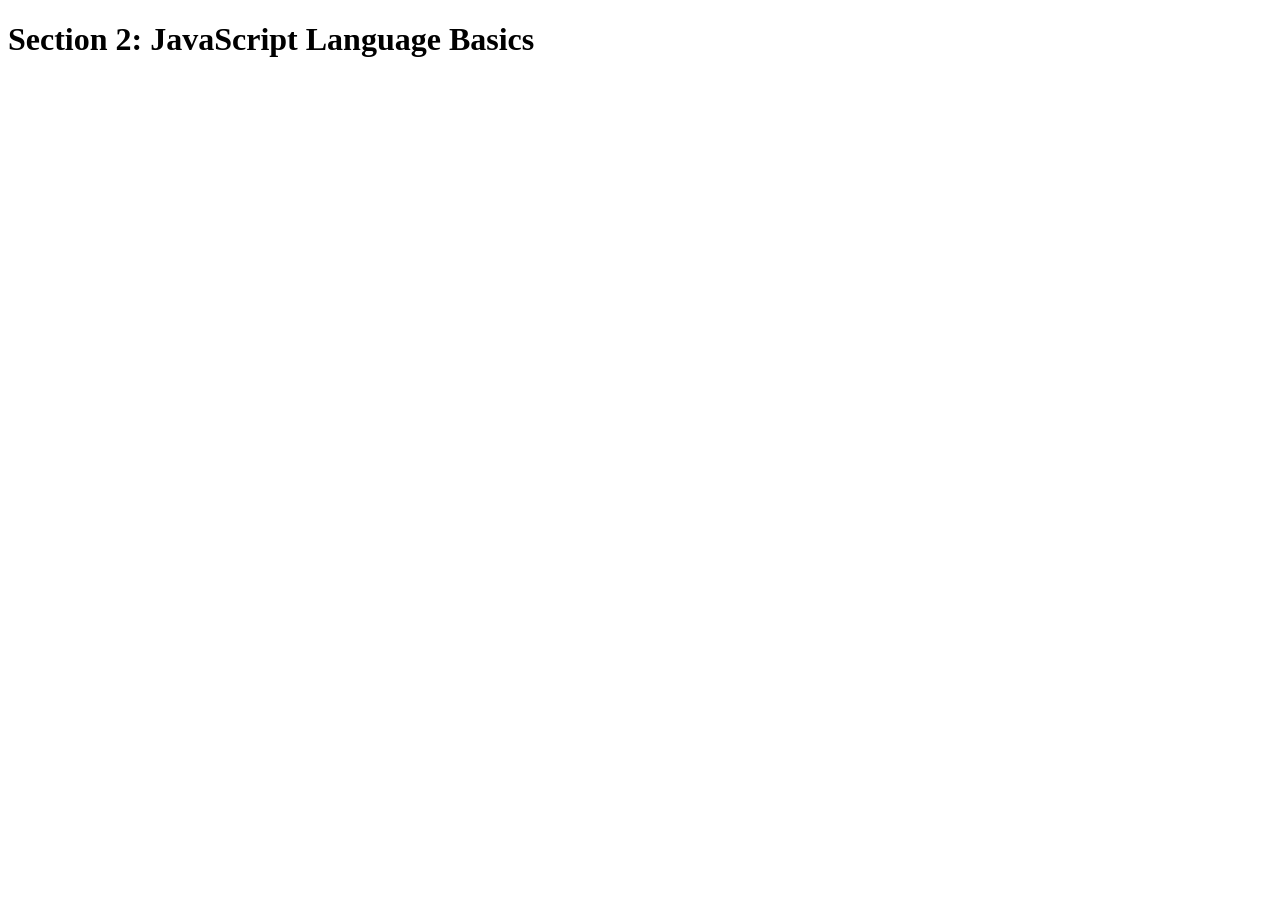
<file: pragatis-first/complete-javascript-course-master/2-JS-basics/final/index.html>
<!DOCTYPE html>
<html lang="en">
    <head>
        <meta charset="UTF-8">
        <title>Section 2: JavaScript Language Basics</title>
    </head>

    <body>
        <h1>Section 2: JavaScript Language Basics</h1>
    </body>
    
    <script src="script.js"></script>
</html>
</file>
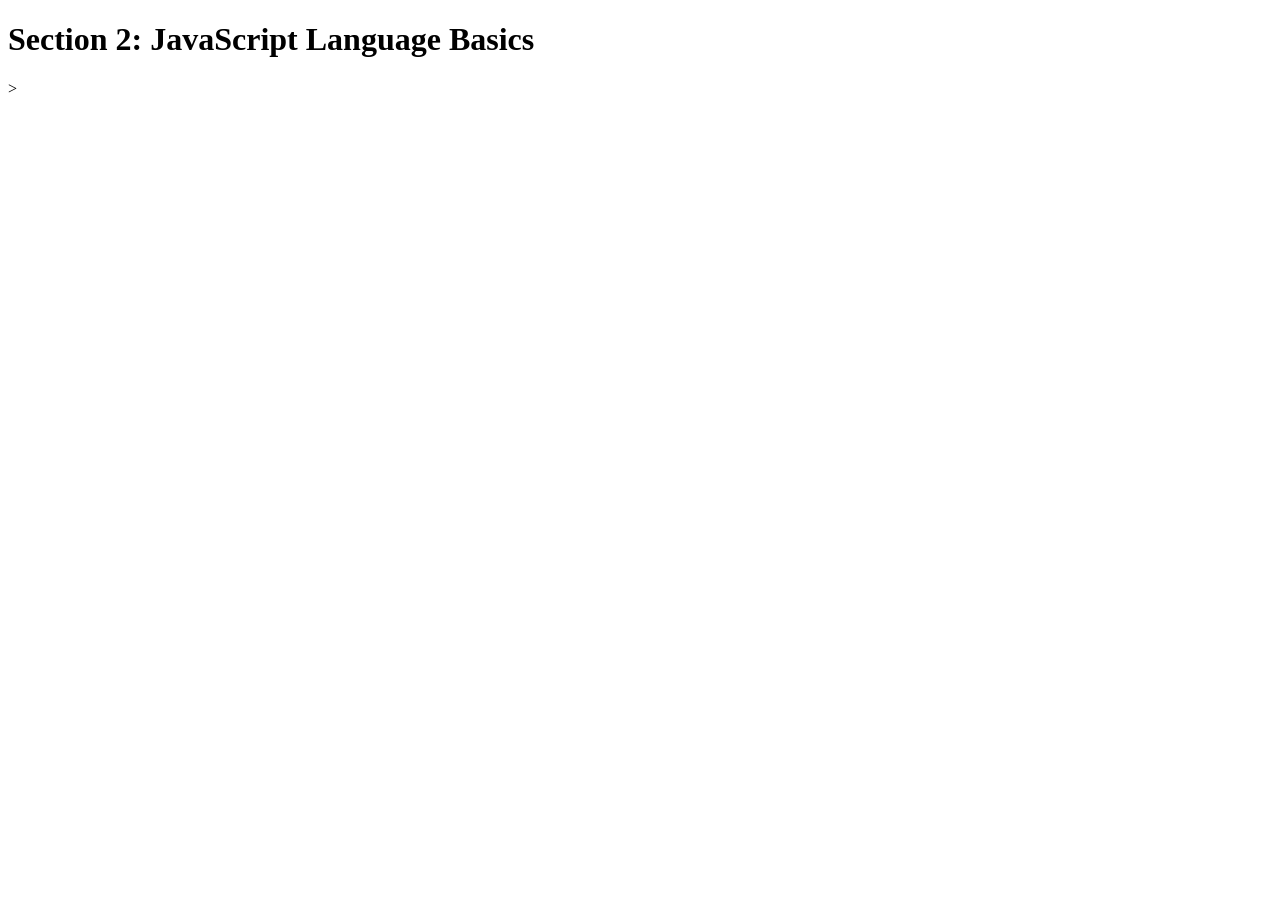
<file: pragatis-first/complete-javascript-course-master/2-JS-basics/starter/index.html>
<!DOCTYPE html>
<html lang="en">
    <head>
        <meta charset="UTF-8">
        <title>Section 2: JavaScript Language Basics</title>
    </head>

    <body>
        <h1>Section 2: JavaScript Language Basics</h1>
    </body>
    <script src="script.js"></script>>
</html>
</file>
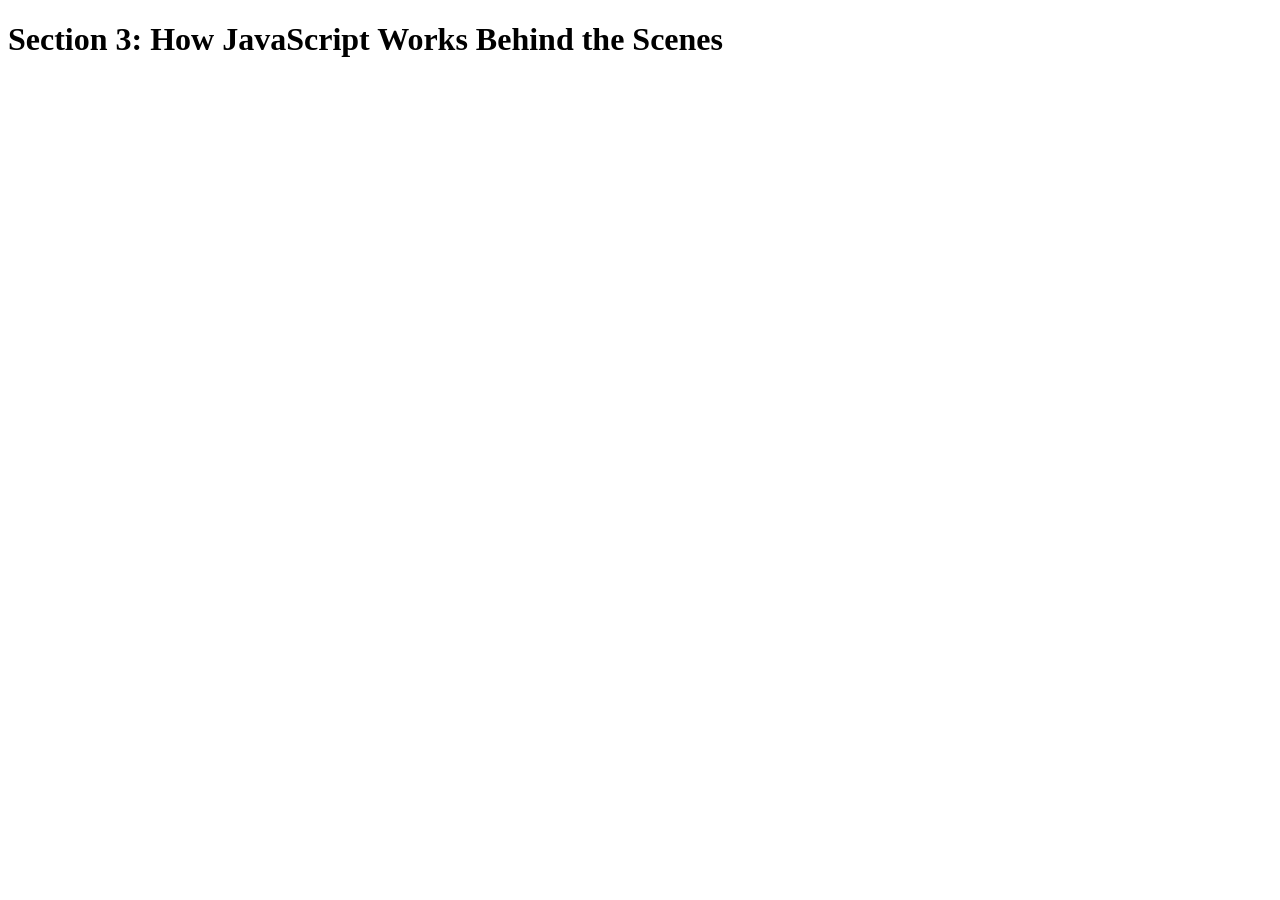
<file: pragatis-first/complete-javascript-course-master/3-how-JS-works/final/index.html>
<!DOCTYPE html>
<html lang="en">
    <head>
        <meta charset="UTF-8">
        <title>Section 3: How JavaScript Works Behind the Scenes</title>
    </head>

    <body>
        <h1>Section 3: How JavaScript Works Behind the Scenes</h1>
        <script src="script.js"></script>
    </body>
</html>
</file>
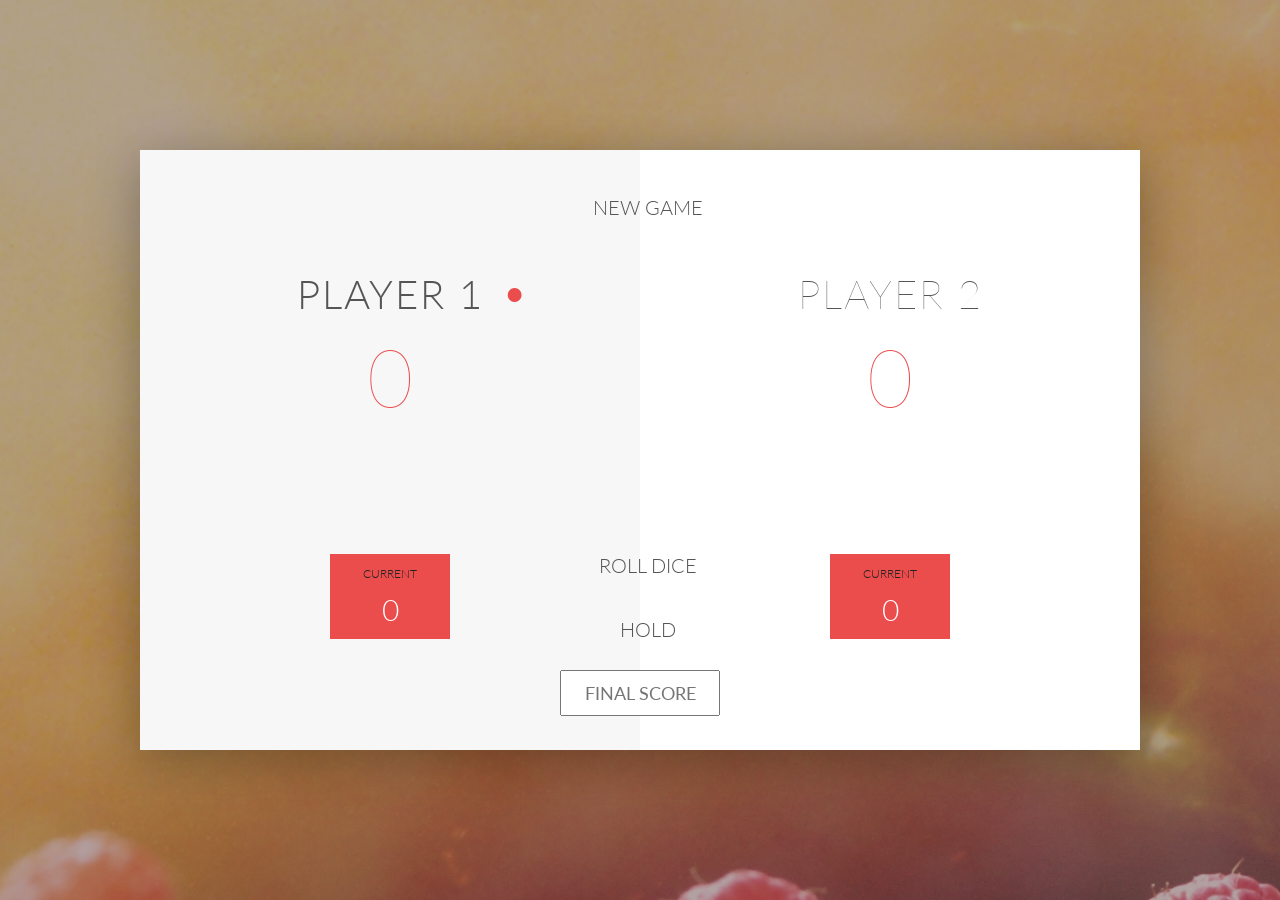
<file: pragatis-first/complete-javascript-course-master/4-DOM-pig-game/final/index.html>
<!DOCTYPE html>
<html lang="en">
    <head>
        <meta charset="UTF-8">
        <link href="https://fonts.googleapis.com/css?family=Lato:100,300,600" rel="stylesheet" type="text/css">
        <link href="http://code.ionicframework.com/ionicons/2.0.1/css/ionicons.min.css" rel="stylesheet" type="text/css">
        <link type="text/css" rel="stylesheet" href="style.css">
        
        <title>Pig Game</title>
    </head>

    <body>
        <div class="wrapper clearfix">
            <div class="player-0-panel active">
                <div class="player-name" id="name-0">Player 1</div>
                <div class="player-score" id="score-0">43</div>
                <div class="player-current-box">
                    <div class="player-current-label">Current</div>
                    <div class="player-current-score" id="current-0">11</div>
                </div>
            </div>
            
            <div class="player-1-panel">
                <div class="player-name" id="name-1">Player 2</div>
                <div class="player-score" id="score-1">72</div>
                <div class="player-current-box">
                    <div class="player-current-label">Current</div>
                    <div class="player-current-score" id="current-1">0</div>
                </div>
            </div>
            
            <button class="btn-new"><i class="ion-ios-plus-outline"></i>New game</button>
            <button class="btn-roll"><i class="ion-ios-loop"></i>Roll dice</button>
            <button class="btn-hold"><i class="ion-ios-download-outline"></i>Hold</button>
            
            <input type="text" placeholder="Final score" class="final-score">
            
            <img src="dice-5.png" alt="Dice" class="dice" id="dice-1">
            <img src="dice-5.png" alt="Dice" class="dice" id="dice-2">
        </div>
        
        <!--<script src="app.js"></script>-->
        <script src="challenges.js"></script>
    </body>
</html>
</file>
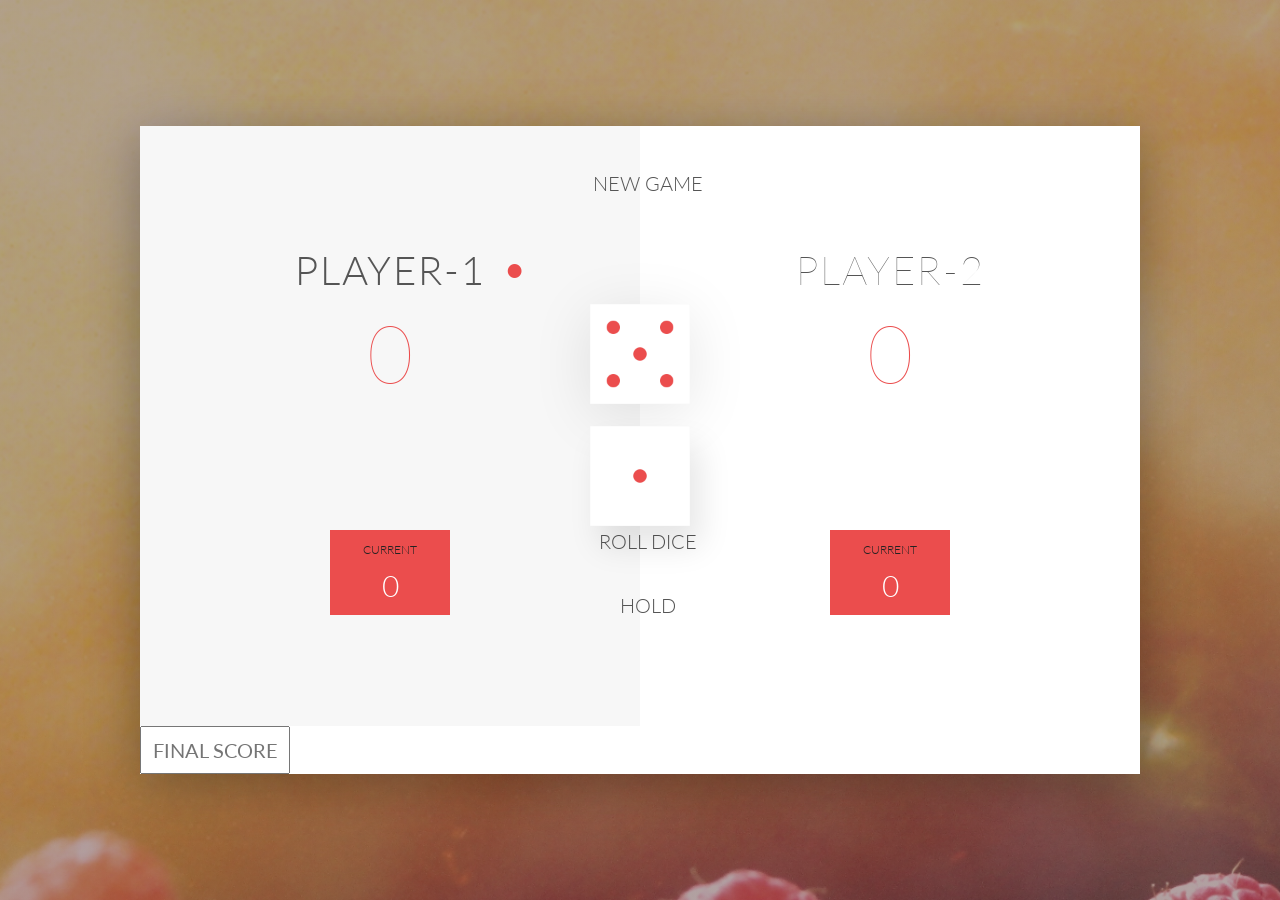
<file: pragatis-first/complete-javascript-course-master/4-DOM-pig-game/starter/index.html>
<!DOCTYPE html>
<html lang="en">
    <head>
        <meta charset="UTF-8">
        <link href="https://fonts.googleapis.com/css?family=Lato:100,300,600" rel="stylesheet" type="text/css">
        <link href="http://code.ionicframework.com/ionicons/2.0.1/css/ionicons.min.css" rel="stylesheet" type="text/css">
        <link type="text/css" rel="stylesheet" href="style.css">
        
        <title>Pig Game</title>
    </head>

    <body>
        <div class="wrapper clearfix">
            <div class="player-0-panel active">
                <div class="player-name" id="name-0">Player 1</div>
                <div class="player-score" id="score-0">43</div>
                <div class="player-current-box">
                    <div class="player-current-label">Current</div>
                    <div class="player-current-score" id="current-0">11</div>
                </div>
            </div>
            
            <div class="player-1-panel">
                <div class="player-name" id="name-1">Player 2</div>
                <div class="player-score" id="score-1">72</div>
                <div class="player-current-box">
                    <div class="player-current-label">Current</div>
                    <div class="player-current-score" id="current-1">0</div>
                </div>
            </div>
            
            <button class="btn-new"><i class="ion-ios-plus-outline"></i>New game</button>
            <button class="btn-roll"><i class="ion-ios-loop"></i>Roll dice</button>
            <button class="btn-hold"><i class="ion-ios-download-outline"></i>Hold</button>
            
            <input type='text' placeholder="final Score" class='final-score'>
            <img src="dice-5.png" alt="Dice" class="dice">
            <img src="dice-1.png" alt="Dice2" class="dice2">
        </div>
        
        <script src="app.js"></script>
    </body>
</html>
</file>
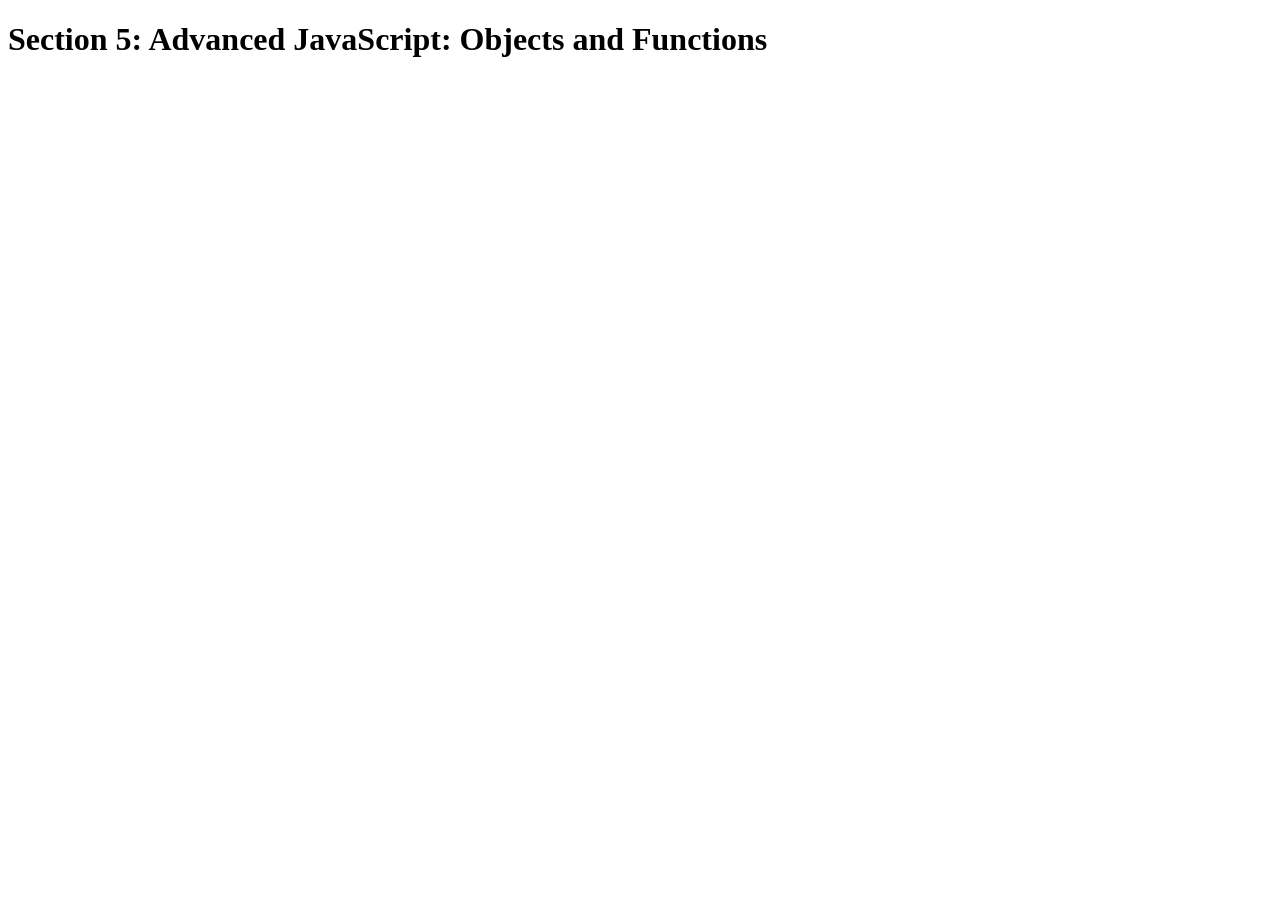
<file: pragatis-first/complete-javascript-course-master/5-advanced-JS/final/index.html>
<!DOCTYPE html>
<html lang="en">
    <head>
        <meta charset="UTF-8">
        <title>Section 5: Advanced JavaScript: Objects and Functions</title>
    </head>

    <body>
        <h1>Section 5: Advanced JavaScript: Objects and Functions</h1>
        <script src="script.js"></script>
    </body>
</html>
</file>
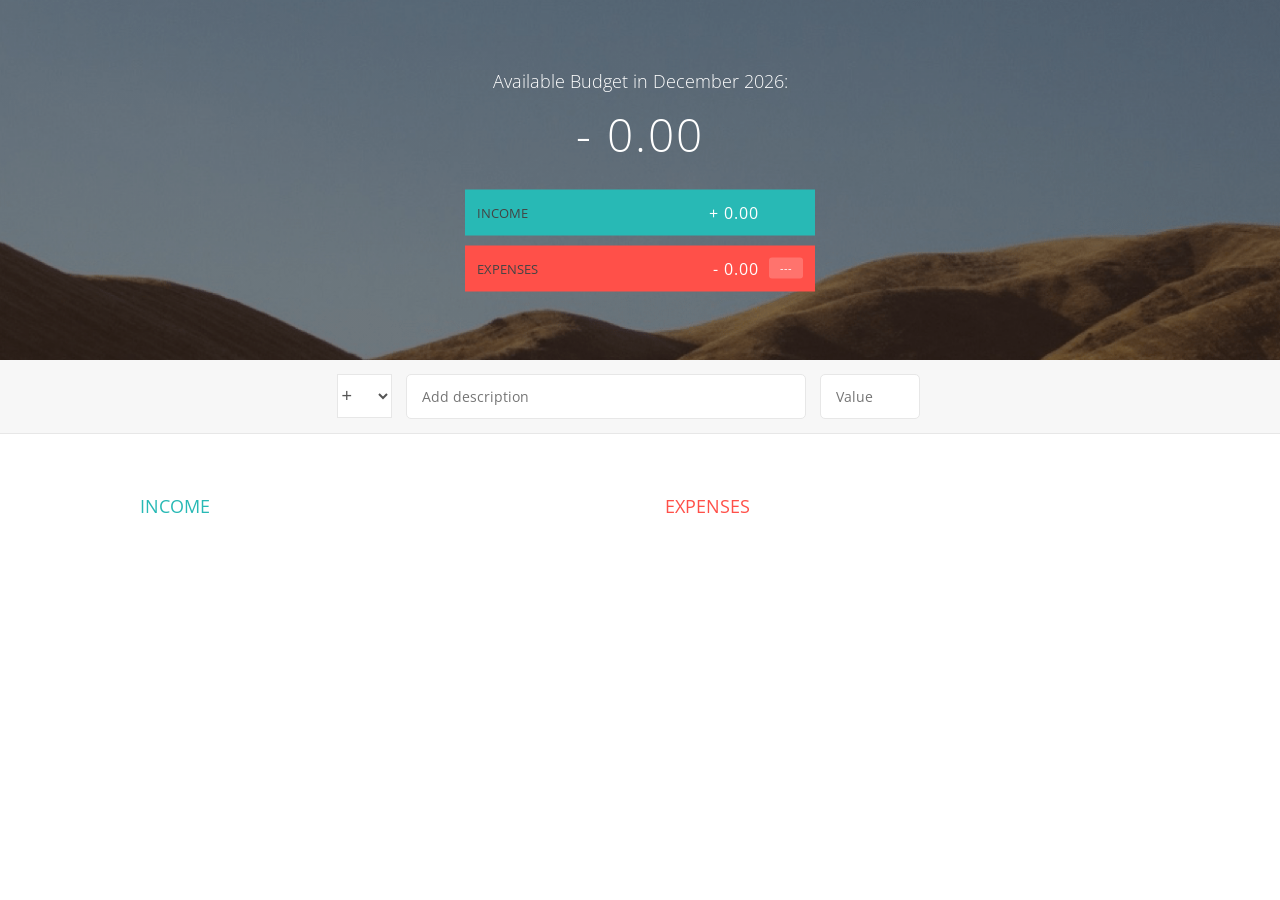
<file: pragatis-first/complete-javascript-course-master/6-budgety/final/index.html>
<!DOCTYPE html>
<html lang="en">
    <head>
        <meta charset="UTF-8">
        <link href="https://fonts.googleapis.com/css?family=Open+Sans:100,300,400,600" rel="stylesheet" type="text/css">
        <link href="http://code.ionicframework.com/ionicons/2.0.1/css/ionicons.min.css" rel="stylesheet" type="text/css">
        <link type="text/css" rel="stylesheet" href="style.css">
        <title>Budgety</title>
    </head>
    <body>
        
        <div class="top">
            <div class="budget">
                <div class="budget__title">
                    Available Budget in <span class="budget__title--month">%Month%</span>:
                </div>
                
                <div class="budget__value">+ 2,345.64</div>
                
                <div class="budget__income clearfix">
                    <div class="budget__income--text">Income</div>
                    <div class="right">
                        <div class="budget__income--value">+ 4,300.00</div>
                        <div class="budget__income--percentage">&nbsp;</div>
                    </div>
                </div>
                
                <div class="budget__expenses clearfix">
                    <div class="budget__expenses--text">Expenses</div>
                    <div class="right clearfix">
                        <div class="budget__expenses--value">- 1,954.36</div>
                        <div class="budget__expenses--percentage">45%</div>
                    </div>
                </div>
            </div>
        </div>
        
        
        
        <div class="bottom">
            <div class="add">
                <div class="add__container">
                    <select class="add__type">
                        <option value="inc" selected>+</option>
                        <option value="exp">-</option>
                    </select>
                    <input type="text" class="add__description" placeholder="Add description">
                    <input type="number" class="add__value" placeholder="Value">
                    <button class="add__btn"><i class="ion-ios-checkmark-outline"></i></button>
                </div>
            </div>
            
            <div class="container clearfix">
                <div class="income">
                    <h2 class="icome__title">Income</h2>
                    
                    <div class="income__list">
                       
                        <!--
                        <div class="item clearfix" id="income-0">
                            <div class="item__description">Salary</div>
                            <div class="right clearfix">
                                <div class="item__value">+ 2,100.00</div>
                                <div class="item__delete">
                                    <button class="item__delete--btn">
                                        <i class="ion-ios-close-outline"></i>
                                    </button>
                                </div>
                            </div>
                        </div>
                        
                        <div class="item clearfix" id="income-1">
                            <div class="item__description">Sold car</div>
                            <div class="right clearfix">
                                <div class="item__value">+ 1,500.00</div>
                                <div class="item__delete">
                                    <button class="item__delete--btn"><i class="ion-ios-close-outline"></i></button>
                                </div>
                            </div>
                        </div>
                        -->
                        
                    </div>
                </div>
                
                
                
                <div class="expenses">
                    <h2 class="expenses__title">Expenses</h2>
                    
                    <div class="expenses__list">
                       
                        <!--
                        <div class="item clearfix" id="expense-0">
                            <div class="item__description">Apartment rent</div>
                            <div class="right clearfix">
                                <div class="item__value">- 900.00</div>
                                <div class="item__percentage">21%</div>
                                <div class="item__delete">
                                    <button class="item__delete--btn"><i class="ion-ios-close-outline"></i></button>
                                </div>
                            </div>
                        </div>

                        <div class="item clearfix" id="expense-1">
                            <div class="item__description">Grocery shopping</div>
                            <div class="right clearfix">
                                <div class="item__value">- 435.28</div>
                                <div class="item__percentage">10%</div>
                                <div class="item__delete">
                                    <button class="item__delete--btn"><i class="ion-ios-close-outline"></i></button>
                                </div>
                            </div>
                        </div>
                        -->
                        
                    </div>
                </div>
            </div>
            
            
        </div>
        
        <script src="app.js"></script>
    </body>
</html>
</file>
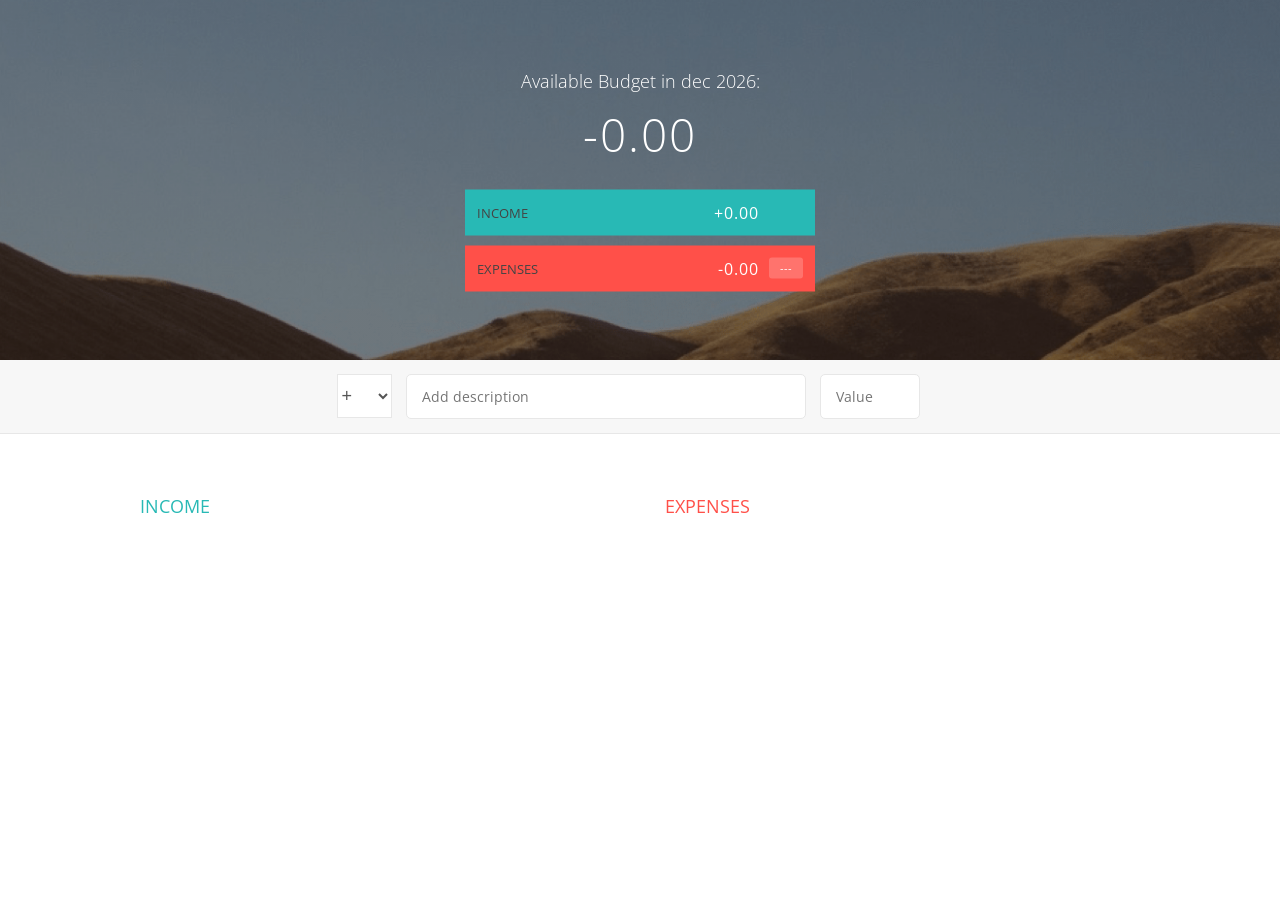
<file: pragatis-first/complete-javascript-course-master/6-budgety/starter/index.html>
<!DOCTYPE html>
<html lang="en">
    <head>
        <meta charset="UTF-8">
        <link href="https://fonts.googleapis.com/css?family=Open+Sans:100,300,400,600" rel="stylesheet" type="text/css">
        <link href="http://code.ionicframework.com/ionicons/2.0.1/css/ionicons.min.css" rel="stylesheet" type="text/css">
        <link type="text/css" rel="stylesheet" href="style.css">
        <title>Budgety</title>
    </head>
    <body>
        
        <div class="top">
            <div class="budget">
                <div class="budget__title">
                    Available Budget in <span class="budget__title--month">%Month%</span>:
                </div>
                
                <div class="budget__value">+ 2,345.64</div>
                
                <div class="budget__income clearfix">
                    <div class="budget__income--text">Income</div>
                    <div class="right">
                        <div class="budget__income--value">+ 4,300.00</div>
                        <div class="budget__income--percentage">&nbsp;</div>
                    </div>
                </div>
                
                <div class="budget__expenses clearfix">
                    <div class="budget__expenses--text">Expenses</div>
                    <div class="right clearfix">
                        <div class="budget__expenses--value">- 1,954.36</div>
                        <div class="budget__expenses--percentage">45%</div>
                    </div>
                </div>
            </div>
        </div>
        
        
        
        <div class="bottom">
            <div class="add">
                <div class="add__container">
                    <select class="add__type">
                        <option value="inc" selected>+</option>
                        <option value="exp">-</option>
                    </select>
                    <input type="text" class="add__description" placeholder="Add description">
                    <input type="number" class="add__value" placeholder="Value">
                    <button class="add__btn"><i class="ion-ios-checkmark-outline"></i></button>
                </div>
            </div>
            
            <div class="container clearfix">
                <div class="income">
                    <h2 class="icome__title">Income</h2>
                    
                    <div class="income__list">
                       
                        <!--
                        <div class="item clearfix" id="income-0">
                            <div class="item__description">Salary</div>
                            <div class="right clearfix">
                                <div class="item__value">+ 2,100.00</div>
                                <div class="item__delete">
                                    <button class="item__delete--btn"><i class="ion-ios-close-outline"></i></button>
                                </div>
                            </div>
                        </div>
                        
                        <div class="item clearfix" id="income-1">
                            <div class="item__description">Sold car</div>
                            <div class="right clearfix">
                                <div class="item__value">+ 1,500.00</div>
                                <div class="item__delete">
                                    <button class="item__delete--btn"><i class="ion-ios-close-outline"></i></button>
                                </div>
                            </div>
                        </div>
                        -->
                        
                    </div>
                </div>
                
                
                
                <div class="expenses">
                    <h2 class="expenses__title">Expenses</h2>
                    
                    <div class="expenses__list">
                       
                        <!--
                        <div class="item clearfix" id="expense-0">
                            <div class="item__description">Apartment rent</div>
                            <div class="right clearfix">
                                <div class="item__value">- 900.00</div>
                                <div class="item__percentage">21%</div>
                                <div class="item__delete">
                                    <button class="item__delete--btn"><i class="ion-ios-close-outline"></i></button>
                                </div>
                            </div>
                        </div>

                        <div class="item clearfix" id="expense-1">
                            <div class="item__description">Grocery shopping</div>
                            <div class="right clearfix">
                                <div class="item__value">- 435.28</div>
                                <div class="item__percentage">10%</div>
                                <div class="item__delete">
                                    <button class="item__delete--btn"><i class="ion-ios-close-outline"></i></button>
                                </div>
                            </div>
                        </div>
                        -->
                        
                    </div>
                </div>
            </div>
            
            
        </div>
        
        <script src="app.js"></script>
    </body>
</html>
</file>
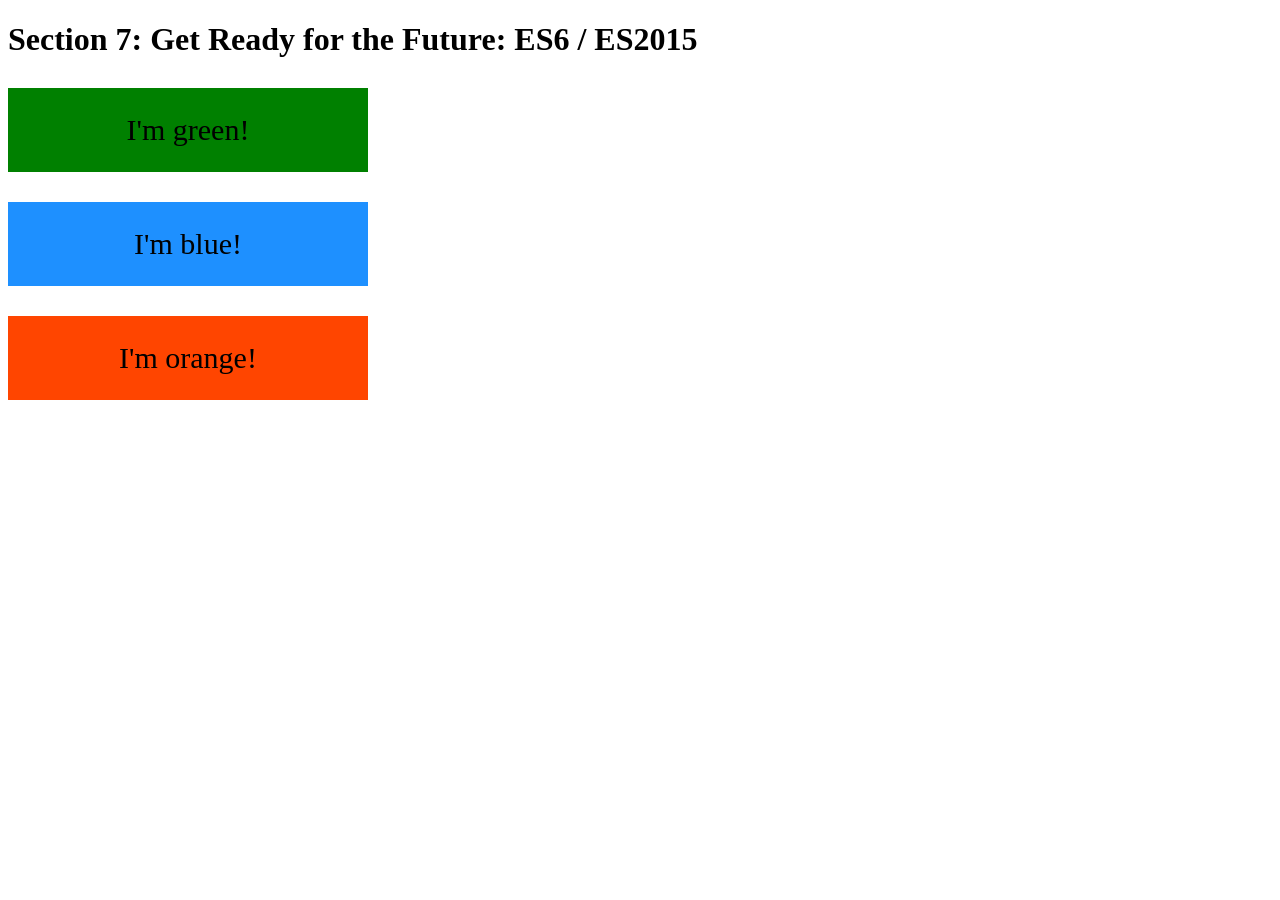
<file: pragatis-first/complete-javascript-course-master/7-ES6/final/index.html>
<!DOCTYPE html>
<html lang="en">
    <head>
        <meta charset="UTF-8">
        <title>Section 7: Get Ready for the Future: ES6 / ES2015</title>
        
        <style>
            .box {
                width: 200px;
                padding: 25px 80px;
                text-align: center;
                font-size: 30px;
                margin-top: 30px;
            }
            
            .green { background-color: green; }
            .blue { background-color: dodgerblue; }
            .orange { background-color: orangered; }
            
        </style>
        
    </head>

    <body>
        <h1>Section 7: Get Ready for the Future: ES6 / ES2015</h1>
        
        <div class="box green">I'm green!</div>
        <div class="box blue">I'm blue!</div>
        <div class="box orange">I'm orange!</div>
        
        <script src="polyfill.min.js"></script>
        <script src="script-transpiled.js"></script>
    </body>
</html>
</file>
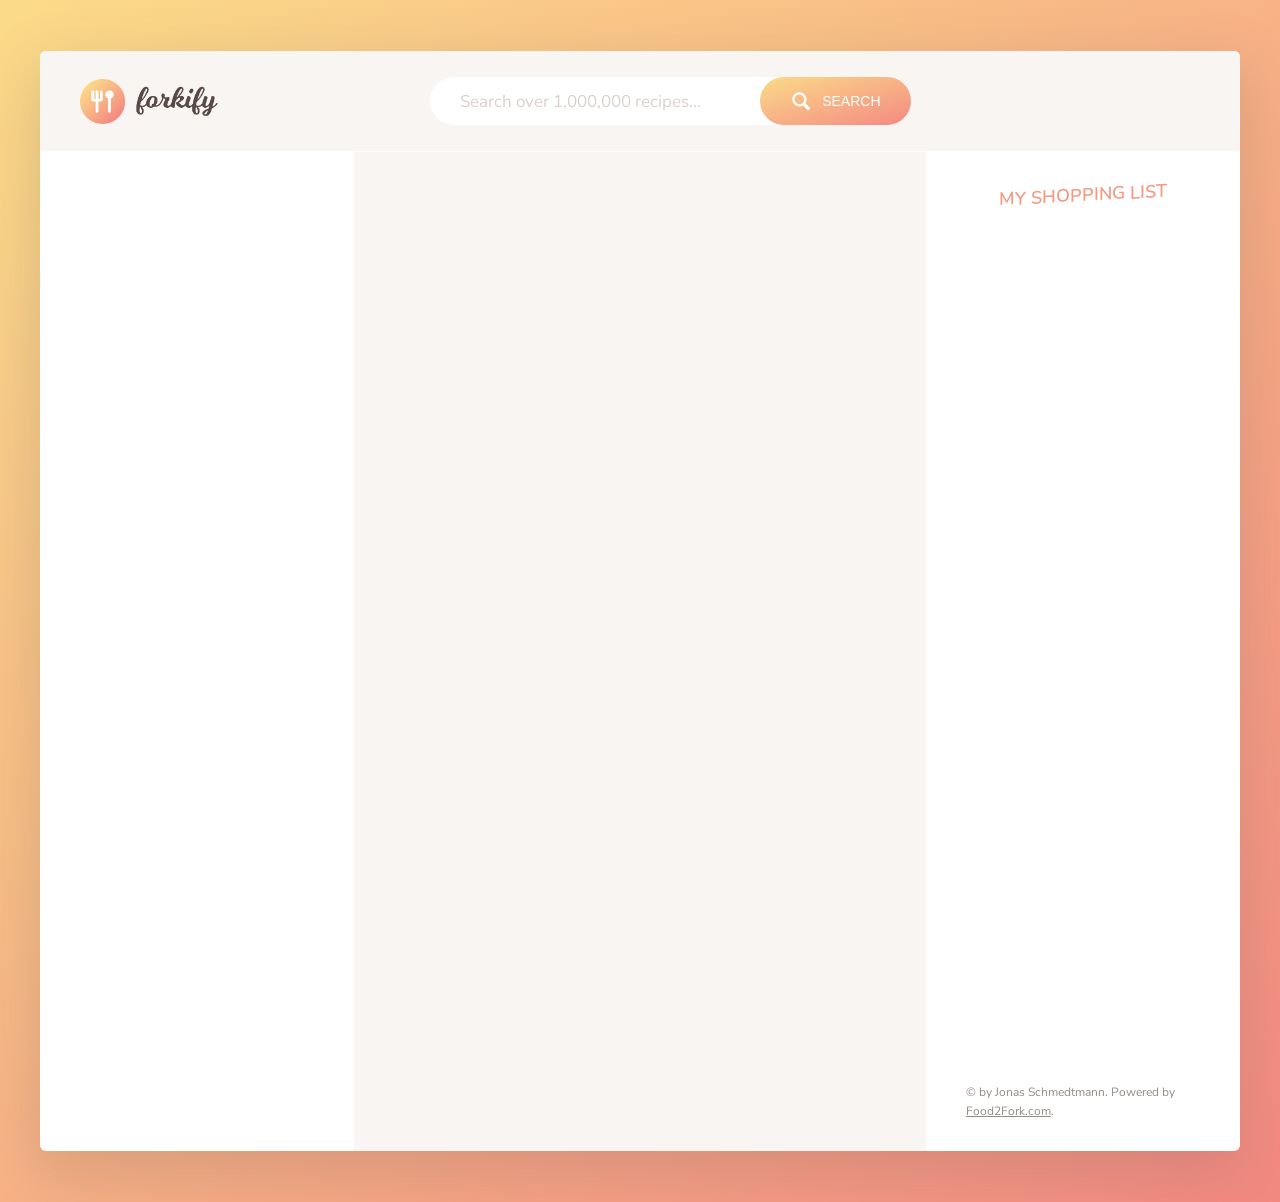
<file: pragatis-first/complete-javascript-course-master/9-forkify/final/dist/index.html>
<!DOCTYPE html>
<html lang="en">

<head>
    <meta charset="UTF-8">
    <meta name="viewport" content="width=device-width, initial-scale=1.0">
    <meta http-equiv="X-UA-Compatible" content="ie=edge">
    <link href="https://fonts.googleapis.com/css?family=Nunito+Sans:400,600,700" rel="stylesheet">
    <link rel="stylesheet" href="css/style.css">
    <link rel="shortcut icon" href="img/favicon.png" type="image/x-icon">
    <title>forkify // Search over 1,000,000 recipes</title>
</head>

<body>
    <div class="container">
        <header class="header">
            <img src="img/logo.png" alt="Logo" class="header__logo">
            <form class="search">
                <input type="text" class="search__field" placeholder="Search over 1,000,000 recipes...">
                <button class="btn search__btn">
                    <svg class="search__icon">
                        <use href="img/icons.svg#icon-magnifying-glass"></use>
                    </svg>
                    <span>Search</span>
                </button>
            </form>
            <div class="likes">
                <div class="likes__field">
                    <svg class="likes__icon">
                        <use href="img/icons.svg#icon-heart"></use>
                    </svg>
                </div>
                <div class="likes__panel">
                    <ul class="likes__list">
                        <!--
                        <li>
                            <a class="likes__link" href="#23456">
                                <figure class="likes__fig">
                                    <img src="img/test-1.jpg" alt="Test">
                                </figure>
                                <div class="likes__data">
                                    <h4 class="likes__name">Pasta with Tomato ...</h4>
                                    <p class="likes__author">The Pioneer Woman</p>
                                </div>
                            </a>
                        </li>
                        -->
                    </ul>
                </div>
            </div>
        </header>


        <div class="results">
            <ul class="results__list">
                <!--
                <li>
                    <a class="results__link results__link--active" href="#23456">
                        <figure class="results__fig">
                            <img src="img/test-1.jpg" alt="Test">
                        </figure>
                        <div class="results__data">
                            <h4 class="results__name">Pasta with Tomato ...</h4>
                            <p class="results__author">The Pioneer Woman</p>
                        </div>
                    </a>
                </li>

                <li>
                    <a class="results__link" href="#76767">
                        <figure class="results__fig">
                            <img src="img/test-2.jpg" alt="Test">
                        </figure>
                        <div class="results__data">
                            <h4 class="results__name">Pasta Salad with ...</h4>
                            <p class="results__author">Spicy Perspective</p>
                        </div>
                    </a>
                </li>

                <li>
                    <a class="results__link" href="#85354">
                        <figure class="results__fig">
                            <img src="img/test-3.jpg" alt="Test">
                        </figure>
                        <div class="results__data">
                            <h4 class="results__name">Homemade Tomato ...</h4>
                            <p class="results__author">All Recipes</p>
                        </div>
                    </a>
                </li>

                <li>
                    <a class="results__link" href="#43563">
                        <figure class="results__fig">
                            <img src="img/test-4.jpg" alt="Test">
                        </figure>
                        <div class="results__data">
                            <h4 class="results__name">Pasta with Tomato ...</h4>
                            <p class="results__author">The Pioneer Woman</p>
                        </div>
                    </a>
                </li>

                <li>
                    <a class="results__link" href="#2256665">
                        <figure class="results__fig">
                            <img src="img/test-5.jpg" alt="Test">
                        </figure>
                        <div class="results__data">
                            <h4 class="results__name">Greek Pasta with ...</h4>
                            <p class="results__author">Chow</p>
                        </div>
                    </a>
                </li>

                <li>
                    <a class="results__link" href="#7567567">
                        <figure class="results__fig">
                            <img src="img/test-9.jpg" alt="Test">
                        </figure>
                        <div class="results__data">
                            <h4 class="results__name">Cherry tomato, kale ...</h4>
                            <p class="results__author">BBC Good Food</p>
                        </div>
                    </a>
                </li>

                <li>
                    <a class="results__link" href="#5676577">
                        <figure class="results__fig">
                            <img src="img/test-7.jpg" alt="Test">
                        </figure>
                        <div class="results__data">
                            <h4 class="results__name">Pasta with Fresh ...</h4>
                            <p class="results__author">Chow</p>
                        </div>
                    </a>
                </li>

                <li>
                    <a class="results__link" href="#98798">
                        <figure class="results__fig">
                            <img src="img/test-8.jpg" alt="Test">
                        </figure>
                        <div class="results__data">
                            <h4 class="results__name">Buttery Tomato Pasta ...</h4>
                            <p class="results__author">Simply Recipes</p>
                        </div>
                    </a>
                </li>
                <li>
                    <a class="results__link" href="#5464646456">
                        <figure class="results__fig">
                            <img src="img/test-10.jpg" alt="Test">
                        </figure>
                        <div class="results__data">
                            <h4 class="results__name">Pesto Pasta Salad ...</h4>
                            <p class="results__author">Eats Well With Others</p>
                        </div>
                    </a>
                </li>

                <li>
                    <a class="results__link" href="#345345435">
                        <figure class="results__fig">
                            <img src="img/test-6.jpg" alt="Test">
                        </figure>
                        <div class="results__data">
                            <h4 class="results__name">Pasta with Roasted ...</h4>
                            <p class="results__author">Two Peas and Their Pod</p>
                        </div>
                    </a>
                </li>
                -->
            </ul>

            <div class="results__pages">
                <!--
                <button class="btn-inline results__btn--prev">
                    <svg class="search__icon">
                        <use href="img/icons.svg#icon-triangle-left"></use>
                    </svg>
                    <span>Page 1</span>
                </button>
                <button class="btn-inline results__btn--next">
                    <span>Page 3</span>
                    <svg class="search__icon">
                        <use href="img/icons.svg#icon-triangle-right"></use>
                    </svg>
                </button>
                -->
            </div>
        </div>



        <div class="recipe">

            <!--
            <figure class="recipe__fig">
                <img src="img/test-1.jpg" alt="Tomato" class="recipe__img">
                <h1 class="recipe__title">
                    <span>Pasta with tomato cream sauce</span>
                </h1>
            </figure>
            <div class="recipe__details">
                <div class="recipe__info">
                    <svg class="recipe__info-icon">
                        <use href="img/icons.svg#icon-stopwatch"></use>
                    </svg>
                    <span class="recipe__info-data recipe__info-data--minutes">45</span>
                    <span class="recipe__info-text"> minutes</span>
                </div>
                <div class="recipe__info">
                    <svg class="recipe__info-icon">
                        <use href="img/icons.svg#icon-man"></use>
                    </svg>
                    <span class="recipe__info-data recipe__info-data--people">4</span>
                    <span class="recipe__info-text"> servings</span>

                    <div class="recipe__info-buttons">
                        <button class="btn-tiny">
                            <svg>
                                <use href="img/icons.svg#icon-circle-with-minus"></use>
                            </svg>
                        </button>
                        <button class="btn-tiny">
                            <svg>
                                <use href="img/icons.svg#icon-circle-with-plus"></use>
                            </svg>
                        </button>
                    </div>

                </div>
                <button class="recipe__love">
                    <svg class="header__likes">
                        <use href="img/icons.svg#icon-heart-outlined"></use>
                    </svg>
                </button>
            </div>



            <div class="recipe__ingredients">
                <ul class="recipe__ingredient-list">
                    <li class="recipe__item">
                        <svg class="recipe__icon">
                            <use href="img/icons.svg#icon-check"></use>
                        </svg>
                        <div class="recipe__count">1000</div>
                        <div class="recipe__ingredient">
                            <span class="recipe__unit">g</span>
                            pasta
                        </div>
                    </li>

                    <li class="recipe__item">
                        <svg class="recipe__icon">
                            <use href="img/icons.svg#icon-check"></use>
                        </svg>
                        <div class="recipe__count">1/2</div>
                        <div class="recipe__ingredient">
                            <span class="recipe__unit">cup</span>
                            ricotta cheese
                        </div>
                    </li>

                    <li class="recipe__item">
                        <svg class="recipe__icon">
                            <use href="img/icons.svg#icon-check"></use>
                        </svg>
                        <div class="recipe__count">1</div>
                        <div class="recipe__ingredient">
                            <span class="recipe__unit"></span>
                            can of tomatoes, whole or crushed
                        </div>
                    </li>


                    <li class="recipe__item">
                        <svg class="recipe__icon">
                            <use href="img/icons.svg#icon-check"></use>
                        </svg>
                        <div class="recipe__count">1</div>
                        <div class="recipe__ingredient">
                            <span class="recipe__unit"></span>
                            can tuna packed in olive oil
                        </div>
                    </li>

                    <li class="recipe__item">
                        <svg class="recipe__icon">
                            <use href="img/icons.svg#icon-check"></use>
                        </svg>
                        <div class="recipe__count">1/2</div>
                        <div class="recipe__ingredient">
                            <span class="recipe__unit">cup</span>
                            grated parmesan cheese
                        </div>
                    </li>

                    <li class="recipe__item">
                        <svg class="recipe__icon">
                            <use href="img/icons.svg#icon-check"></use>
                        </svg>
                        <div class="recipe__count">1/4</div>
                        <div class="recipe__ingredient">
                            <span class="recipe__unit">cup</span>
                            fresh basil, chopped or torn
                        </div>
                    </li>
                </ul>

                <button class="btn-small recipe__btn">
                    <svg class="search__icon">
                        <use href="img/icons.svg#icon-shopping-cart"></use>
                    </svg>
                    <span>Add to shopping list</span>
                </button>
            </div>

            <div class="recipe__directions">
                <h2 class="heading-2">How to cook it</h2>
                <p class="recipe__directions-text">
                    This recipe was carefully designed and tested by
                    <span class="recipe__by">The Pioneer Woman</span>. Please check out directions at their website.
                </p>
                <a class="btn-small recipe__btn" href="http://thepioneerwoman.com/cooking/pasta-with-tomato-cream-sauce/" target="_blank">
                    <span>Directions</span>
                    <svg class="search__icon">
                        <use href="img/icons.svg#icon-triangle-right"></use>
                    </svg>

                </a>
            </div>
            -->
        </div>





        <div class="shopping">
            <h2 class="heading-2">My Shopping List</h2>

            <ul class="shopping__list">

                <!--
                <li class="shopping__item">
                    <div class="shopping__count">
                        <input type="number" value="500" step="100">
                        <p>g</p>
                    </div>
                    <p class="shopping__description">Pasta</p>
                    <button class="shopping__delete btn-tiny">
                        <svg>
                            <use href="img/icons.svg#icon-circle-with-cross"></use>
                        </svg>
                    </button>
                </li>

                <li class="shopping__item">
                    <div class="shopping__count">
                        <input type="number" value="0.5" step="0.1">
                        <p>cup</p>
                    </div>
                    <p class="shopping__description">Ricotta cheese</p>
                    <button class="shopping__delete btn-tiny">
                        <svg>
                            <use href="img/icons.svg#icon-circle-with-cross"></use>
                        </svg>
                    </button>
                </li>

                <li class="shopping__item">
                    <div class="shopping__count">
                        <input type="number" value="3.5" step="0.1">
                        <p>tbsp</p>
                    </div>
                    <p class="shopping__description">Toasted almond slices</p>
                    <button class="shopping__delete btn-tiny">
                        <svg>
                            <use href="img/icons.svg#icon-circle-with-cross"></use>
                        </svg>
                    </button>
                </li>

                <li class="shopping__item">
                    <div class="shopping__count">
                        <input type="number" value="0.5" step="0.1">
                        <p>tbsp</p>
                    </div>
                    <p class="shopping__description">Sea salt</p>
                    <button class="shopping__delete btn-tiny">
                        <svg>
                            <use href="img/icons.svg#icon-circle-with-cross"></use>
                        </svg>
                    </button>
                </li>

                <li class="shopping__item">
                    <div class="shopping__count">
                        <input type="number" value="0.25" step="0.1">
                        <p>cup</p>
                    </div>

                    <p class="shopping__description">Minced green onions</p>
                    <button class="shopping__delete btn-tiny">
                        <svg>
                            <use href="img/icons.svg#icon-circle-with-cross"></use>
                        </svg>
                    </button>
                </li>

                <li class="shopping__item">
                    <div class="shopping__count">
                        <input type="number" value="45" step="10">
                        <p>g</p>
                    </div>
                    <p class="shopping__description">Sesame seeds</p>
                    <button class="shopping__delete btn-tiny">
                        <svg>
                            <use href="img/icons.svg#icon-circle-with-cross"></use>
                        </svg>
                    </button>
                </li>
                -->
            </ul>

            <div class="copyright">
                &copy; by Jonas Schmedtmann. Powered by
                <a href="http://food2fork.com" target="_blank" class="link">Food2Fork.com</a>.
            </div>

        </div>
    </div>

<script type="text/javascript" src="js/bundle.js"></script></body>

</html>
</file>
<file: pragatis-first/complete-javascript-course-master/4-DOM-pig-game/final/style.css>
/**********************************************
*** GENERAL
**********************************************/

.final-score {
    position: absolute;
    left: 50%;
    transform: translateX(-50%);
    top: 520px;
    color: #555;
    font-size: 18px;
    font-family: 'Lato';
    text-align: center;
    padding: 10px;
    width: 160px;
    text-transform: uppercase;
}

.final-score:focus { outline: none; }

#dice-1 { top: 120px; }
#dice-2 { top: 250px; }


* {
    margin: 0;
    padding: 0;
    box-sizing: border-box;
    
}

.clearfix::after {
    content: "";
    display: table;
    clear: both;
}

body {
    background-image: linear-gradient(rgba(62, 20, 20, 0.4), rgba(62, 20, 20, 0.4)), url(back.jpg);
    background-size: cover;
    background-position: center;
    font-family: Lato;
    font-weight: 300;
    position: relative;
    height: 100vh;
    color: #555;
}

.wrapper {
    width: 1000px;
    position: absolute;
    top: 50%;
    left: 50%;
    transform: translate(-50%, -50%);
    background-color: #fff;
    box-shadow: 0px 10px 50px rgba(0, 0, 0, 0.3);
    overflow: hidden;
}

.player-0-panel,
.player-1-panel {
    width: 50%;
    float: left;
    height: 600px;
    padding: 100px;
}



/**********************************************
*** PLAYERS
**********************************************/

.player-name {
    font-size: 40px;
    text-align: center;
    text-transform: uppercase;
    letter-spacing: 2px;
    font-weight: 100;
    margin-top: 20px;
    margin-bottom: 10px;
    position: relative;
}

.player-score {
    text-align: center;
    font-size: 80px;
    font-weight: 100;
    color: #EB4D4D;
    margin-bottom: 130px;
}

.active { background-color: #f7f7f7; }
.active .player-name { font-weight: 300; }

.active .player-name::after {
    content: "\2022";
    font-size: 47px;
    position: absolute;
    color: #EB4D4D;
    top: -7px;
    right: 10px;
    
}

.player-current-box {
    background-color: #EB4D4D;
    color: #fff;
    width: 40%;
    margin: 0 auto;
    padding: 12px;
    text-align: center;
}

.player-current-label {
    text-transform: uppercase;
    margin-bottom: 10px;
    font-size: 12px;
    color: #222;
}

.player-current-score {
    font-size: 30px;
}

button {
    position: absolute;
    width: 200px;
    left: 50%;
    transform: translateX(-50%);
    color: #555;
    background: none;
    border: none;
    font-family: Lato;
    font-size: 20px;
    text-transform: uppercase;
    cursor: pointer;
    font-weight: 300;
    transition: background-color 0.3s, color 0.3s;
}

button:hover { font-weight: 600; }
button:hover i { margin-right: 20px; }

button:focus {
    outline: none;
}

i {
    color: #EB4D4D;
    display: inline-block;
    margin-right: 15px;
    font-size: 32px;
    line-height: 1;
    vertical-align: text-top;
    margin-top: -4px;
    transition: margin 0.3s;
}

.btn-new { top: 45px;}
.btn-roll { top: 403px;}
.btn-hold { top: 467px;}

.dice {
    position: absolute;
    left: 50%;
    top: 178px;
    transform: translateX(-50%);
    height: 100px;
    box-shadow: 0px 10px 60px rgba(0, 0, 0, 0.10);
}

.winner { background-color: #f7f7f7; }
.winner .player-name { font-weight: 300; color: #EB4D4D; }
</file>
<file: pragatis-first/complete-javascript-course-master/4-DOM-pig-game/starter/style.css>
/**********************************************
*** GENERAL
**********************************************/
.final-score{
    position: :absolute;
    left:50%;        
    transform: translateX(-50);
    top:520px;
    color: blueviolet;
    font-size: 20px;
    font-family: 'lato';
    text-align: center;
    padding:10px;
    width:150px;
    text-transform: uppercase;
}


* {
    margin: 0;
    padding: 0;
    box-sizing: border-box;
    
}

.clearfix::after {
    content: "";
    display: table;
    clear: both;
}

body {
    background-image: linear-gradient(rgba(62, 20, 20, 0.4), rgba(62, 20, 20, 0.4)), url(back.jpg);
    background-size: cover;
    background-position: center;
    font-family: Lato;
    font-weight: 300;
    position: relative;
    height: 100vh;
    color: #555;
}

.wrapper {
    width: 1000px;
    position: absolute;
    top: 50%;
    left: 50%;
    transform: translate(-50%, -50%);
    background-color: #fff;
    box-shadow: 0px 10px 50px rgba(0, 0, 0, 0.3);
    overflow: hidden;
}

.player-0-panel,
.player-1-panel {
    width: 50%;
    float: left;
    height: 600px;
    padding: 100px;
}



/**********************************************
*** PLAYERS
**********************************************/

.player-name {
    font-size: 40px;
    text-align: center;
    text-transform: uppercase;
    letter-spacing: 2px;
    font-weight: 100;
    margin-top: 20px;
    margin-bottom: 10px;
    position: relative;
}

.player-score {
    text-align: center;
    font-size: 80px;
    font-weight: 100;
    color: #EB4D4D;
    margin-bottom: 130px;
}

.active { background-color: #f7f7f7; }
.active .player-name { font-weight: 300; }

.active .player-name::after {
    content: "\2022";
    font-size: 47px;
    position: absolute;
    color: #EB4D4D;
    top: -7px;
    right: 10px;
    
}

.player-current-box {
    background-color: #EB4D4D;
    color: #fff;
    width: 40%;
    margin: 0 auto;
    padding: 12px;
    text-align: center;
}

.player-current-label {
    text-transform: uppercase;
    margin-bottom: 10px;
    font-size: 12px;
    color: #222;
}

.player-current-score {
    font-size: 30px;
}

button {
    position: absolute;
    width: 200px;
    left: 50%;
    transform: translateX(-50%);
    color: #555;
    background: none;
    border: none;
    font-family: Lato;
    font-size: 20px;
    text-transform: uppercase;
    cursor: pointer;
    font-weight: 300;
    transition: background-color 0.3s, color 0.3s;
}

button:hover { font-weight: 600; }
button:hover i { margin-right: 20px; }

button:focus {
    outline: none;
}

i {
    color: #EB4D4D;
    display: inline-block;
    margin-right: 15px;
    font-size: 3dice22px;
    line-height: 1;
    vertical-align: text-top;
    margin-top: -4px;
    transition: margin 0.3s;
}

.btn-new { top: 45px;}
.btn-roll { top: 403px;}
.btn-hold { top: 467px;}

.dice {
    position: absolute;
    left: 50%;
    top: 178px;
    transform: translateX(-50%);
    height: 100px;
    box-shadow: 0px 10px 60px rgba(0, 0, 0, 0.10);
}
.dice2{
     position: absolute;
    left: 50%;
    top: 300px;
    transform: translateX(-50%);
    height: 100px;
    box-shadow: 10px 20px 30px rgba(0, 0, 0, 0.10);
}

.winner { background-color: #f7f7f7; }
.winner .player-name { font-weight: 300; color: #EB4D4D; }
</file>
<file: pragatis-first/complete-javascript-course-master/6-budgety/final/style.css>
/**********************************************
*** GENERAL
**********************************************/

* {
    margin: 0;
    padding: 0;
    box-sizing: border-box;
}

.clearfix::after {
    content: "";
    display: table;
    clear: both;
}

body {
    color: #555;
    font-family: Open Sans;
    font-size: 16px;
    position: relative;
    height: 100vh;
    font-weight: 400;
}

.right { float: right; }
.red { color: #FF5049 !important; }
.red-focus:focus { border: 1px solid #FF5049 !important; }

/**********************************************
*** TOP PART
**********************************************/

.top {
    height: 40vh;
    background-image: linear-gradient(rgba(0, 0, 0, 0.35), rgba(0, 0, 0, 0.35)), url(back.png);
    background-size: cover;
    background-position: center;
    position: relative;
}

.budget {
    position: absolute;
    width: 350px;
    top: 50%;
    left: 50%;
    transform: translate(-50%, -50%);
    color: #fff;
}

.budget__title {
    font-size: 18px;
    text-align: center;
    margin-bottom: 10px;
    font-weight: 300;
}

.budget__value {
    font-weight: 300;
    font-size: 46px;
    text-align: center;
    margin-bottom: 25px;
    letter-spacing: 2px;
}

.budget__income,
.budget__expenses {
    padding: 12px;
    text-transform: uppercase;
}

.budget__income {
    margin-bottom: 10px;
    background-color: #28B9B5;
}

.budget__expenses {
    background-color: #FF5049;
}

.budget__income--text,
.budget__expenses--text {
    float: left;
    font-size: 13px;
    color: #444;
    margin-top: 2px;
}

.budget__income--value,
.budget__expenses--value {
    letter-spacing: 1px;
    float: left;
}

.budget__income--percentage,
.budget__expenses--percentage {
    float: left;
    width: 34px;
    font-size: 11px;
    padding: 3px 0;
    margin-left: 10px;
}

.budget__expenses--percentage {
    background-color: rgba(255, 255, 255, 0.2);
    text-align: center;
    border-radius: 3px;
}


/**********************************************
*** BOTTOM PART
**********************************************/

/***** FORM *****/
.add {
    padding: 14px;
    border-bottom: 1px solid #e7e7e7;
    background-color: #f7f7f7;
}

.add__container {
    margin: 0 auto;
    text-align: center;
}

.add__type {
    width: 55px;
    border: 1px solid #e7e7e7;
    height: 44px;
    font-size: 18px;
    color: inherit;
    background-color: #fff;
    margin-right: 10px;
    font-weight: 300;
    transition: border 0.3s;
}

.add__description,
.add__value {
    border: 1px solid #e7e7e7;
    background-color: #fff;
    color: inherit;
    font-family: inherit;
    font-size: 14px;
    padding: 12px 15px;
    margin-right: 10px;
    border-radius: 5px;
    transition: border 0.3s;
}

.add__description { width: 400px;}
.add__value { width: 100px;}

.add__btn {
    font-size: 35px;
    background: none;
    border: none;
    color: #28B9B5;
    cursor: pointer;
    display: inline-block;
    vertical-align: middle;
    line-height: 1.1;
    margin-left: 10px;
}

.add__btn:active { transform: translateY(2px); }

.add__type:focus,
.add__description:focus,
.add__value:focus {
    outline: none;
    border: 1px solid #28B9B5;
}

.add__btn:focus { outline: none; }

/***** LISTS *****/
.container {
    width: 1000px;
    margin: 60px auto;
}

.income {
    float: left;
    width: 475px;
    margin-right: 50px;
}

.expenses {
    float: left;
    width: 475px;
}

h2 {
    text-transform: uppercase;
    font-size: 18px;
    font-weight: 400;
    margin-bottom: 15px;
}

.icome__title { color: #28B9B5; }
.expenses__title { color: #FF5049; }

.item {
    padding: 13px;
    border-bottom: 1px solid #e7e7e7;
}

.item:first-child { border-top: 1px solid #e7e7e7; }
.item:nth-child(even) { background-color: #f7f7f7; }

.item__description {
    float: left;
}

.item__value {
    float: left;
    transition: transform 0.3s;
}

.item__percentage {
    float: left;
    margin-left: 20px;
    transition: transform 0.3s;
    font-size: 11px;
    background-color: #FFDAD9;
    padding: 3px;
    border-radius: 3px;
    width: 32px;
    text-align: center;
}

.income .item__value,
.income .item__delete--btn {
    color: #28B9B5;
}

.expenses .item__value,
.expenses .item__percentage,
.expenses .item__delete--btn {
    color: #FF5049;
}


.item__delete {
    float: left;
}

.item__delete--btn {
    font-size: 22px;
    background: none;
    border: none;
    cursor: pointer;
    display: inline-block;
    vertical-align: middle;
    line-height: 1;
    display: none;
}

.item__delete--btn:focus { outline: none; }
.item__delete--btn:active { transform: translateY(2px); }

.item:hover .item__delete--btn { display: block; }
.item:hover .item__value { transform: translateX(-20px); }
.item:hover .item__percentage { transform: translateX(-20px); }


.unpaid {
    background-color: #FFDAD9 !important;
    cursor: pointer;
    color: #FF5049;

}

.unpaid .item__percentage { box-shadow: 0 2px 6px 0 rgba(0, 0, 0, 0.1); }
.unpaid:hover .item__description { font-weight: 900; }
</file>
<file: pragatis-first/complete-javascript-course-master/6-budgety/starter/style.css>
/**********************************************
*** GENERAL
**********************************************/

* {
    margin: 0;
    padding: 0;
    box-sizing: border-box;
}

.clearfix::after {
    content: "";
    display: table;
    clear: both;
}

body {
    color: #555;
    font-family: Open Sans;
    font-size: 16px;
    position: relative;
    height: 100vh;
    font-weight: 400;
}

.right { float: right; }
.red { color: #FF5049 !important; }
.red-focus:focus { border: 1px solid #FF5049 !important; }

/**********************************************
*** TOP PART
**********************************************/

.top {
    height: 40vh;
    background-image: linear-gradient(rgba(0, 0, 0, 0.35), rgba(0, 0, 0, 0.35)), url(back.png);
    background-size: cover;
    background-position: center;
    position: relative;
}

.budget {
    position: absolute;
    width: 350px;
    top: 50%;
    left: 50%;
    transform: translate(-50%, -50%);
    color: #fff;
}

.budget__title {
    font-size: 18px;
    text-align: center;
    margin-bottom: 10px;
    font-weight: 300;
}

.budget__value {
    font-weight: 300;
    font-size: 46px;
    text-align: center;
    margin-bottom: 25px;
    letter-spacing: 2px;
}

.budget__income,
.budget__expenses {
    padding: 12px;
    text-transform: uppercase;
}

.budget__income {
    margin-bottom: 10px;
    background-color: #28B9B5;
}

.budget__expenses {
    background-color: #FF5049;
}

.budget__income--text,
.budget__expenses--text {
    float: left;
    font-size: 13px;
    color: #444;
    margin-top: 2px;
}

.budget__income--value,
.budget__expenses--value {
    letter-spacing: 1px;
    float: left;
}

.budget__income--percentage,
.budget__expenses--percentage {
    float: left;
    width: 34px;
    font-size: 11px;
    padding: 3px 0;
    margin-left: 10px;
}

.budget__expenses--percentage {
    background-color: rgba(255, 255, 255, 0.2);
    text-align: center;
    border-radius: 3px;
}


/**********************************************
*** BOTTOM PART
**********************************************/

/***** FORM *****/
.add {
    padding: 14px;
    border-bottom: 1px solid #e7e7e7;
    background-color: #f7f7f7;
}

.add__container {
    margin: 0 auto;
    text-align: center;
}

.add__type {
    width: 55px;
    border: 1px solid #e7e7e7;
    height: 44px;
    font-size: 18px;
    color: inherit;
    background-color: #fff;
    margin-right: 10px;
    font-weight: 300;
    transition: border 0.3s;
}

.add__description,
.add__value {
    border: 1px solid #e7e7e7;
    background-color: #fff;
    color: inherit;
    font-family: inherit;
    font-size: 14px;
    padding: 12px 15px;
    margin-right: 10px;
    border-radius: 5px;
    transition: border 0.3s;
}

.add__description { width: 400px;}
.add__value { width: 100px;}

.add__btn {
    font-size: 35px;
    background: none;
    border: none;
    color: #28B9B5;
    cursor: pointer;
    display: inline-block;
    vertical-align: middle;
    line-height: 1.1;
    margin-left: 10px;
}

.add__btn:active { transform: translateY(2px); }

.add__type:focus,
.add__description:focus,
.add__value:focus {
    outline: none;
    border: 1px solid #28B9B5;
}

.add__btn:focus { outline: none; }

/***** LISTS *****/
.container {
    width: 1000px;
    margin: 60px auto;
}

.income {
    float: left;
    width: 475px;
    margin-right: 50px;
}

.expenses {
    float: left;
    width: 475px;
}

h2 {
    text-transform: uppercase;
    font-size: 18px;
    font-weight: 400;
    margin-bottom: 15px;
}

.icome__title { color: #28B9B5; }
.expenses__title { color: #FF5049; }

.item {
    padding: 13px;
    border-bottom: 1px solid #e7e7e7;
}

.item:first-child { border-top: 1px solid #e7e7e7; }
.item:nth-child(even) { background-color: #f7f7f7; }

.item__description {
    float: left;
}

.item__value {
    float: left;
    transition: transform 0.3s;
}

.item__percentage {
    float: left;
    margin-left: 20px;
    transition: transform 0.3s;
    font-size: 11px;
    background-color: #FFDAD9;
    padding: 3px;
    border-radius: 3px;
    width: 32px;
    text-align: center;
}

.income .item__value,
.income .item__delete--btn {
    color: #28B9B5;
}

.expenses .item__value,
.expenses .item__percentage,
.expenses .item__delete--btn {
    color: #FF5049;
}


.item__delete {
    float: left;
}

.item__delete--btn {
    font-size: 22px;
    background: none;
    border: none;
    cursor: pointer;
    display: inline-block;
    vertical-align: middle;
    line-height: 1;
    display: none;
}

.item__delete--btn:focus { outline: none; }
.item__delete--btn:active { transform: translateY(2px); }

.item:hover .item__delete--btn { display: block; }
.item:hover .item__value { transform: translateX(-20px); }
.item:hover .item__percentage { transform: translateX(-20px); }


.unpaid {
    background-color: #FFDAD9 !important;
    cursor: pointer;
    color: #FF5049;

}

.unpaid .item__percentage { box-shadow: 0 2px 6px 0 rgba(0, 0, 0, 0.1); }
.unpaid:hover .item__description { font-weight: 900; }
</file>
<file: pragatis-first/complete-javascript-course-master/9-forkify/final/dist/css/style.css>
* {
  margin: 0;
  padding: 0; }

*,
*::before,
*::after {
  box-sizing: inherit; }

html {
  box-sizing: border-box;
  font-size: 62.5%; }
  @media only screen and (max-width: 68.75em) {
    html {
      font-size: 50%; } }

body {
  font-family: 'Nunito Sans', sans-serif;
  font-weight: 400;
  line-height: 1.6;
  color: #655A56;
  background-image: linear-gradient(to right bottom, #FBDB89, #F48982);
  background-size: cover;
  background-repeat: no-repeat;
  min-height: calc(100vh - 2 * 4vw); }

.container {
  max-width: 120rem;
  margin: 4vw auto;
  background-color: #fff;
  border-radius: 6px;
  overflow: hidden;
  box-shadow: 0 2rem 6rem 0.5rem rgba(101, 90, 86, 0.2);
  display: grid;
  grid-template-rows: 10rem minmax(100rem, auto);
  grid-template-columns: 1.1fr 2fr 1.1fr;
  grid-template-areas: "head head head" "list recipe shopping"; }
  @media only screen and (max-width: 68.75em) {
    .container {
      width: 100%;
      margin: 0;
      border-radius: 0; } }

.btn, .btn-small, .btn-small:link, .btn-small:visited {
  background-image: linear-gradient(to right bottom, #FBDB89, #F48982);
  border-radius: 10rem;
  border: none;
  text-transform: uppercase;
  color: #fff;
  cursor: pointer;
  display: flex;
  align-items: center;
  transition: all .2s; }
  .btn:hover, .btn-small:hover {
    transform: scale(1.05); }
  .btn:focus, .btn-small:focus {
    outline: none; }
  .btn > *:first-child, .btn-small > *:first-child {
    margin-right: 1rem; }

.btn {
  padding: 1.3rem 3rem;
  font-size: 1.4rem; }
  .btn svg {
    height: 2.25rem;
    width: 2.25rem;
    fill: currentColor; }

.btn-small, .btn-small:link, .btn-small:visited {
  font-size: 1.3rem;
  padding: 1rem 1.75rem;
  text-decoration: none; }
  .btn-small svg, .btn-small:link svg, .btn-small:visited svg {
    height: 1.5rem;
    width: 1.5rem;
    fill: currentColor; }

.btn-inline {
  color: #F59A83;
  font-size: 1.2rem;
  border: none;
  background-color: #F9F5F3;
  padding: .8rem 1.2rem;
  border-radius: 10rem;
  cursor: pointer;
  display: flex;
  align-items: center;
  transition: all .2s; }
  .btn-inline svg {
    height: 1.5rem;
    width: 1.5rem;
    fill: currentColor;
    margin: 0 .2rem; }
  .btn-inline span {
    margin: 0 .4rem; }
  .btn-inline:hover {
    color: #F48982;
    background-color: #F2EFEE; }
  .btn-inline:focus {
    outline: none; }

.btn-tiny {
  height: 1.75rem;
  width: 1.75rem;
  border: none;
  background: none;
  cursor: pointer; }
  .btn-tiny svg {
    height: 100%;
    width: 100%;
    fill: #F59A83;
    transition: all .3s; }
  .btn-tiny:focus {
    outline: none; }
  .btn-tiny:hover svg {
    fill: #F48982;
    transform: translateY(-1px); }
  .btn-tiny:active svg {
    fill: #F48982;
    transform: translateY(0); }
  .btn-tiny:not(:last-child) {
    margin-right: .3rem; }

.heading-2 {
  font-size: 1.8rem;
  font-weight: 600;
  color: #F59A83;
  text-transform: uppercase;
  margin-bottom: 2.5rem;
  text-align: center;
  transform: skewY(-3deg); }

.copyright {
  color: #968B87;
  font-size: 1.2rem;
  margin-top: auto; }

.link:link,
.link:visited {
  color: #968B87; }

.loader {
  margin: 5rem auto;
  text-align: center; }
  .loader svg {
    height: 5.5rem;
    width: 5.5rem;
    fill: #F59A83;
    transform-origin: 44% 50%;
    animation: rotate 1.5s infinite linear; }

@keyframes rotate {
  0% {
    transform: rotate(0); }
  100% {
    transform: rotate(360deg); } }

.header {
  grid-area: head;
  background-color: #F9F5F3;
  display: flex;
  align-items: center;
  justify-content: space-between; }
  .header__logo {
    margin-left: 4rem;
    height: 4.5rem;
    display: block; }

.search {
  background-color: #fff;
  border-radius: 10rem;
  display: flex;
  align-items: center;
  padding-left: 3rem;
  transition: all .3s; }
  .search:focus-within {
    transform: translateY(-2px);
    box-shadow: 0 0.7rem 3rem rgba(101, 90, 86, 0.08); }
  .search__field {
    border: none;
    background: none;
    font-family: inherit;
    color: inherit;
    font-size: 1.7rem;
    width: 30rem; }
    .search__field:focus {
      outline: none; }
    .search__field::placeholder {
      color: #DAD0CC; }

.likes {
  position: relative;
  align-self: stretch;
  padding: 0 !important; }
  .likes__field {
    cursor: pointer;
    padding: 0 4rem;
    display: flex;
    align-items: center;
    height: 100%;
    transition: all .3s; }
    .likes__field:hover {
      background-color: #F2EFEE; }
  .likes__panel:hover,
  .likes__field:hover + .likes__panel {
    visibility: visible;
    opacity: 1; }
  .likes__icon {
    fill: #F59A83;
    height: 3.75rem;
    width: 3.75rem; }
  .likes__panel {
    position: absolute;
    right: 0;
    top: 10rem;
    z-index: 10;
    padding: 2rem 0;
    width: 34rem;
    background-color: #fff;
    box-shadow: 0 0.8rem 5rem 2rem rgba(101, 90, 86, 0.1);
    visibility: hidden;
    opacity: 0;
    transition: all .5s .2s; }

.results,
.likes {
  padding: 3rem 0; }
  .results__list,
  .likes__list {
    list-style: none; }
  .results__link:link, .results__link:visited,
  .likes__link:link,
  .likes__link:visited {
    display: flex;
    align-items: center;
    padding: 1.5rem 3rem;
    transition: all .3s;
    border-right: 1px solid #fff;
    text-decoration: none; }
  .results__link:hover,
  .likes__link:hover {
    background-color: #F9F5F3;
    transform: translateY(-2px); }
  .results__link--active,
  .likes__link--active {
    background-color: #F9F5F3; }
  .results__fig,
  .likes__fig {
    flex: 0 0 5.5rem;
    border-radius: 50%;
    overflow: hidden;
    height: 5.5rem;
    margin-right: 2rem;
    position: relative;
    backface-visibility: hidden; }
    .results__fig::before,
    .likes__fig::before {
      content: '';
      display: block;
      height: 100%;
      width: 100%;
      position: absolute;
      top: 0;
      left: 0;
      background-image: linear-gradient(to right bottom, #FBDB89, #F48982);
      opacity: .4; }
    .results__fig img,
    .likes__fig img {
      display: block;
      width: 100%;
      height: 100%;
      object-fit: cover;
      transition: all .3s; }
  .results__name,
  .likes__name {
    font-size: 1.3rem;
    color: #F59A83;
    text-transform: uppercase;
    font-weight: 600;
    margin-bottom: .3rem; }
  .results__author,
  .likes__author {
    font-size: 1.1rem;
    color: #968B87;
    text-transform: uppercase;
    font-weight: 600; }
  .results__pages,
  .likes__pages {
    margin-top: 3rem;
    padding: 0 3rem; }
    .results__pages::after,
    .likes__pages::after {
      content: "";
      display: table;
      clear: both; }
  .results__btn--prev,
  .likes__btn--prev {
    float: left;
    flex-direction: row-reverse; }
  .results__btn--next,
  .likes__btn--next {
    float: right; }

.recipe {
  background-color: #F9F5F3;
  border-top: 1px solid #fff; }
  .recipe__fig {
    height: 30rem;
    position: relative;
    transform: scale(1.04) translateY(-1px);
    transform-origin: top; }
    .recipe__fig::before {
      content: '';
      display: block;
      height: 100%;
      width: 100%;
      position: absolute;
      top: 0;
      left: 0;
      background-image: linear-gradient(to right bottom, #FBDB89, #F48982);
      opacity: .6; }
  .recipe__img {
    width: 100%;
    display: block;
    height: 100%;
    object-fit: cover; }
  .recipe__title {
    position: absolute;
    bottom: 0;
    left: 50%;
    transform: translate(-50%, 20%) skewY(-6deg);
    color: #fff;
    font-weight: 700;
    font-size: 2.75rem;
    text-transform: uppercase;
    width: 70%;
    line-height: 1.95;
    text-align: center; }
    .recipe__title span {
      -webkit-box-decoration-break: clone;
      box-decoration-break: clone;
      padding: 1.3rem 2rem;
      background-image: linear-gradient(to right bottom, #FBDB89, #F48982); }
  .recipe__details {
    display: flex;
    align-items: center;
    padding: 8rem 3rem 3rem 3rem; }
  .recipe__info {
    font-size: 1.5rem;
    text-transform: uppercase;
    display: flex;
    align-items: center; }
    .recipe__info:not(:last-child) {
      margin-right: 4rem; }
  .recipe__info-icon {
    height: 2rem;
    width: 2rem;
    fill: #F59A83;
    margin-right: 1rem; }
  .recipe__info-data {
    margin-right: .4rem;
    font-weight: 600; }
  .recipe__info-buttons {
    display: flex;
    margin-left: 1.5rem;
    visibility: hidden;
    opacity: 0;
    transform: translateY(5px);
    transition: all .4s; }
  .recipe:hover .recipe__info-buttons {
    visibility: visible;
    opacity: 1;
    transform: translateY(0); }
  .recipe__love {
    background-image: linear-gradient(to right bottom, #FBDB89, #F48982);
    border-radius: 50%;
    border: none;
    cursor: pointer;
    height: 4.5rem;
    width: 4.5rem;
    margin-left: auto;
    transition: all .2s;
    display: flex;
    align-items: center;
    justify-content: center; }
    .recipe__love:hover {
      transform: scale(1.07); }
    .recipe__love:focus {
      outline: none; }
    .recipe__love svg {
      height: 2.75rem;
      width: 2.75rem;
      fill: #fff; }
  .recipe__ingredients {
    padding: 4rem 5rem;
    font-size: 1.5rem;
    line-height: 1.4;
    background-color: #F2EFEE;
    display: flex;
    flex-direction: column;
    align-items: center; }
  .recipe__ingredient-list {
    display: grid;
    grid-template-columns: 1fr 1fr;
    grid-column-gap: 1.5rem;
    grid-row-gap: 2.5rem;
    list-style: none;
    margin-bottom: 3rem; }
  .recipe__item {
    display: flex; }
  .recipe__icon {
    height: 1.8rem;
    width: 1.8rem;
    fill: #F59A83;
    border: 1px solid #F59A83;
    border-radius: 50%;
    padding: 2px;
    margin-right: 1rem;
    flex: 0 0 auto;
    margin-top: .1rem; }
  .recipe__count {
    margin-right: .5rem;
    flex: 0 0 auto; }
  .recipe__directions {
    padding: 4rem;
    padding-bottom: 5rem;
    display: flex;
    flex-direction: column;
    align-items: center; }
  .recipe__directions-text {
    font-size: 1.5rem;
    text-align: center;
    width: 90%;
    margin-bottom: 3rem;
    color: #968B87; }
  .recipe__by {
    font-weight: 700; }

.shopping {
  padding: 3rem 4rem;
  display: flex;
  flex-direction: column; }
  .shopping__list {
    list-style: none;
    max-height: 77rem;
    overflow: scroll; }
  .shopping__item {
    display: flex;
    align-items: flex-start;
    padding: 1.3rem 0;
    border-bottom: 1px solid #F2EFEE;
    position: relative; }
  .shopping__count {
    flex: 0 0 7.5rem;
    padding: .4rem .5rem;
    border: 1px solid #F2EFEE;
    border-radius: 3px;
    margin-right: 2rem;
    cursor: pointer;
    display: flex;
    justify-content: space-between; }
    .shopping__count input {
      color: inherit;
      font-family: inherit;
      font-size: 1.2rem;
      text-align: center;
      border: none;
      width: 3.7rem;
      border-radius: 3px; }
      .shopping__count input:focus {
        outline: none;
        background-color: #F2EFEE; }
    .shopping__count p {
      font-size: 1.2rem; }
  .shopping__description {
    flex: 1;
    font-size: 1.3rem;
    margin-top: .4rem;
    margin-right: 1.5rem; }
  .shopping__delete {
    margin-top: .5rem;
    position: absolute;
    right: 0;
    background-image: linear-gradient(to right, transparent 0%, #fff 40%, #fff 100%);
    width: 3.75rem;
    padding-left: 2rem;
    visibility: hidden;
    opacity: 0;
    transition: all .5s; }
  .shopping__item:hover .shopping__delete {
    opacity: 1;
    visibility: visible; }
</file>
